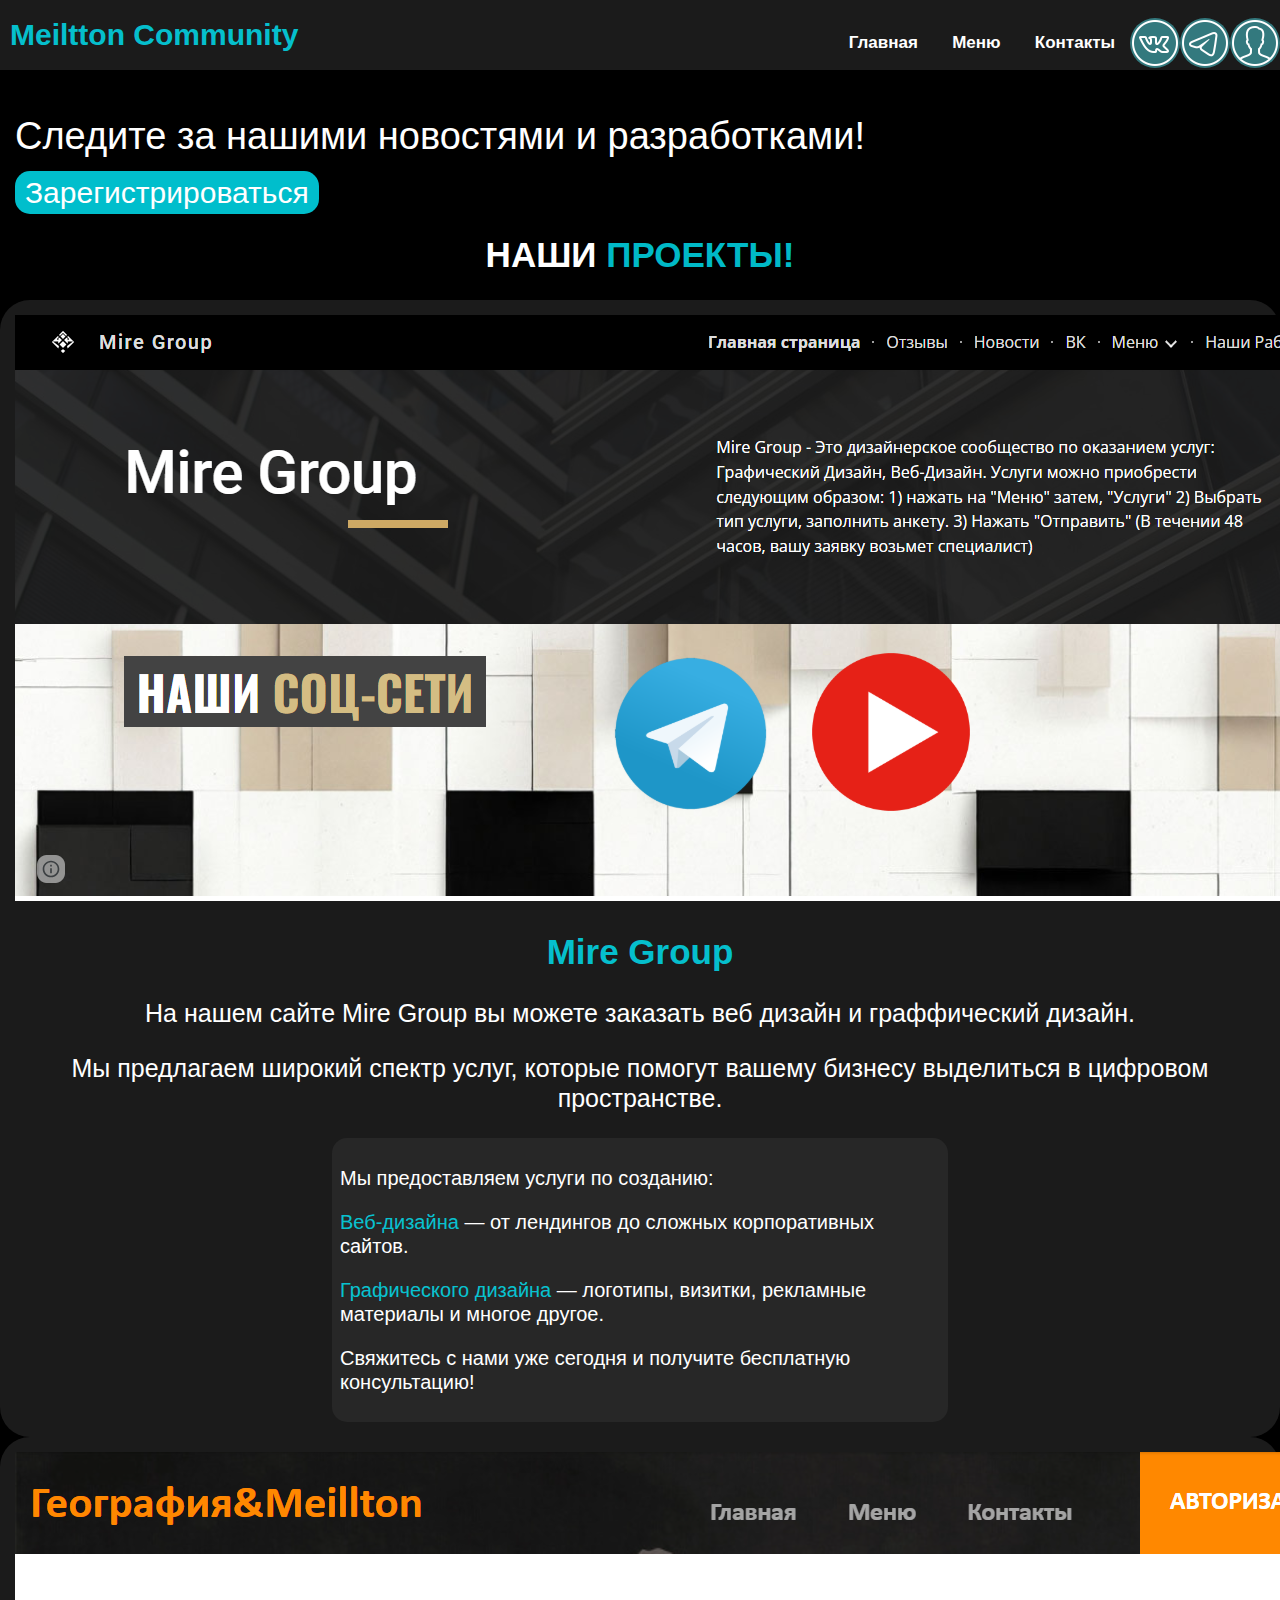
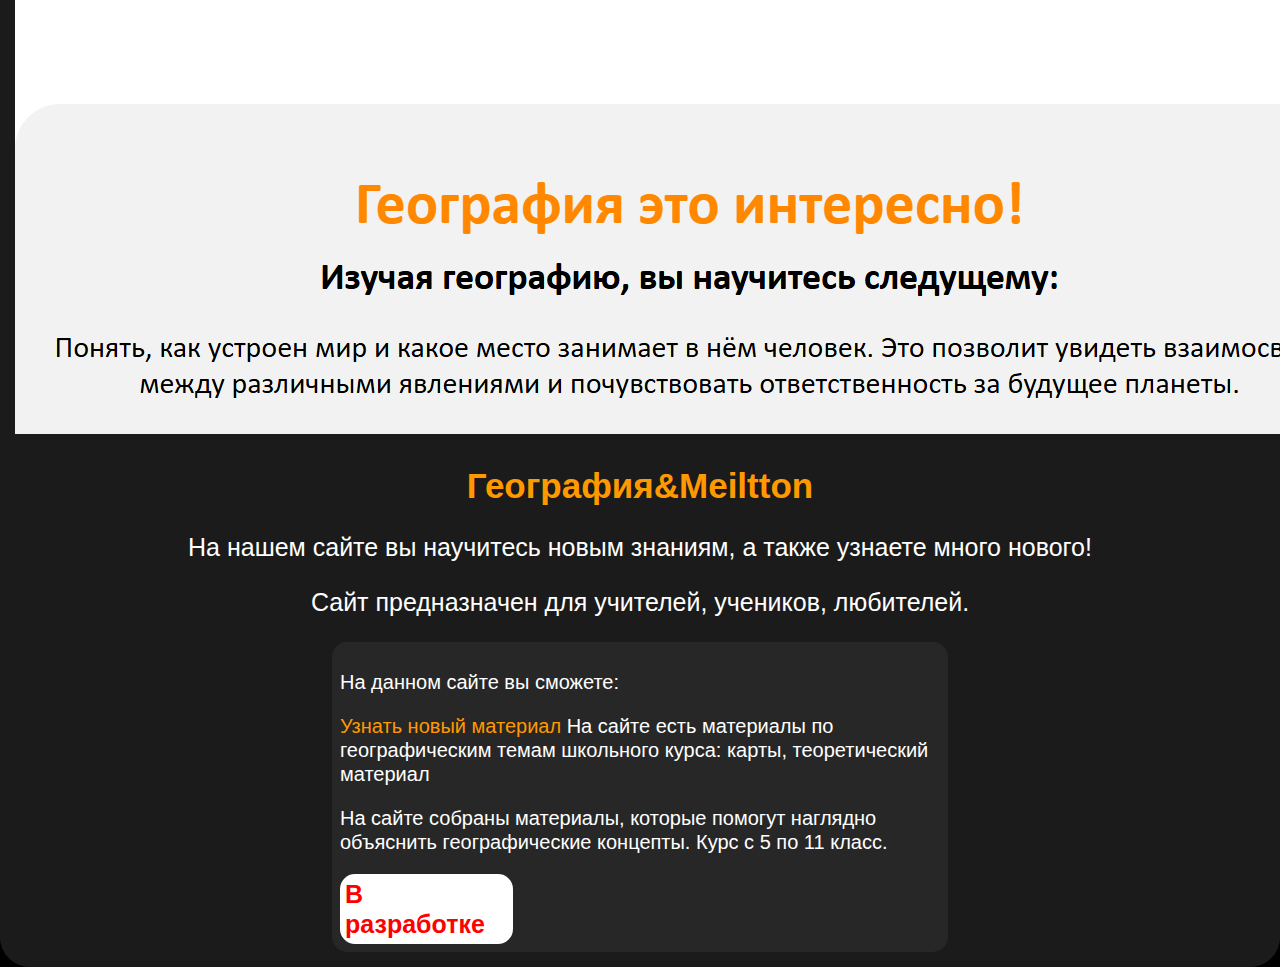
<file: index.html>
<!DOCTYPE html>
<html lang="ru">

<head>
    <meta charset="UTF-8">
    <meta name="viewport" content="width=device-width, initial-scale=1.0">
    <link rel="preconnect" href="https://fonts.googleapis.com">
    <link rel="preconnect" href="https://fonts.gstatic.com" crossorigin>
    <link href="https://fonts.googleapis.com/css2?family=Genos:ital,wght@0,100..900;1,100..900&family=Lexend+Zetta:wght@100..900&family=Nunito:ital,wght@0,200..1000;1,200..1000&family=Oswald:wght@200..700&family=Rubik+Mono+One&display=swap" rel="stylesheet">
    <link rel="stylesheet" href="styles.css">
    <title>Главная</title>
</head>

<body>
    <nav class="navbar">
        <div class="container">
            <a href="index.html" class="navbar-brand">Meiltton Community</a>
            <div class="navbar-wrap">
                <ul class="navbar-menu">
                    <li><a href="index.html">Главная</a></li>
                    <li>
                        <div class="dropdown">
                            <a href="#">Меню</a>
                        </div>
                    </li>
                    <li><a href="contact.html">Контакты</a>
                    </li>
                    <div class="img-reg">
                        <a href="login.html">
                            <img src="images1.png" alt="register">
                        </a>
                    </div>
                    <div class="img-tg">
                        <a href="https://t.me/Mailtton_Community" target="_blank">
                            <img src="images-tg2.png" alt="telegram">
                        </a>
                    </div>
                    <div class="img-vk">
                        <a href="https://vk.com/meiltton_comunity" target="_blank">
                            <img src="images-vk1.png" alt="Vkontakte">
                        </a>
                    </div>
                </ul>
            </div>
        </div>
    </nav>

    <div class="lenta-news">
        <p>Следите за нашими новостями и разработками!</p>
    </div>
    <div class="register">
        <a href="register.html" target="_blank">Зарегистрироваться</a>
    </div>
    <div class="lenta-main">
        <H1> </H1>
        <h1>НАШИ <span>ПРОЕКТЫ!</span></h1>
    </div>
    <div class="lenta-main1">
        <img src="images-lenta1.png" alt="Проект Mire Group">
        <div class="'lenta-main-two">
            <a class="two1" href="https://www.meiltton.miregroup.online/" target="_blank">
                <p><span>Mire Group</span></p>
                <p>На нашем сайте Mire Group вы можете заказать веб дизайн и граффический дизайн.</p>
                <p>Мы предлагаем широкий спектр услуг, которые помогут вашему бизнесу выделиться в цифровом пространстве.</p>
            </a>
            <div class="two2">
                <p>Мы предоставляем услуги по созданию:
                    <p><span>Веб-дизайна</span> — от лендингов до сложных корпоративных сайтов.</p>
                    <p><span>Графического дизайна</span> — логотипы, визитки, рекламные материалы и многое другое.</p>
                    Свяжитесь с нами уже сегодня и получите бесплатную консультацию!</p>
            </div>
        </div>
    </div>
    <div class="lenta-main2">
        <img src="images-lenta2.png" alt="Проект География&Meiltton">
        <div class="'lenta-main-two">
            <a class="two3" href="#" target="_blank">
                <p><span>География&Meiltton</span>
                </p>
                <p>На нашем сайте вы научитесь новым знаниям, а также узнаете много нового!</p>
                <p>Сайт предназначен для учителей, учеников, любителей.</p>
            </a>
            <div class="two4">
                <p>На данном сайте вы сможете:
                    <p><span>Узнать новый материал</span> На сайте есть материалы по географическим темам школьного курса: карты, теоретический материал</p>
                    На сайте собраны материалы, которые помогут наглядно объяснить географические концепты. Курс с 5 по 11 класс.</p>
                <div class="two3-div">В разработке</div>
            </div>
        </div>
    </div>

</body>

</html>
</file>
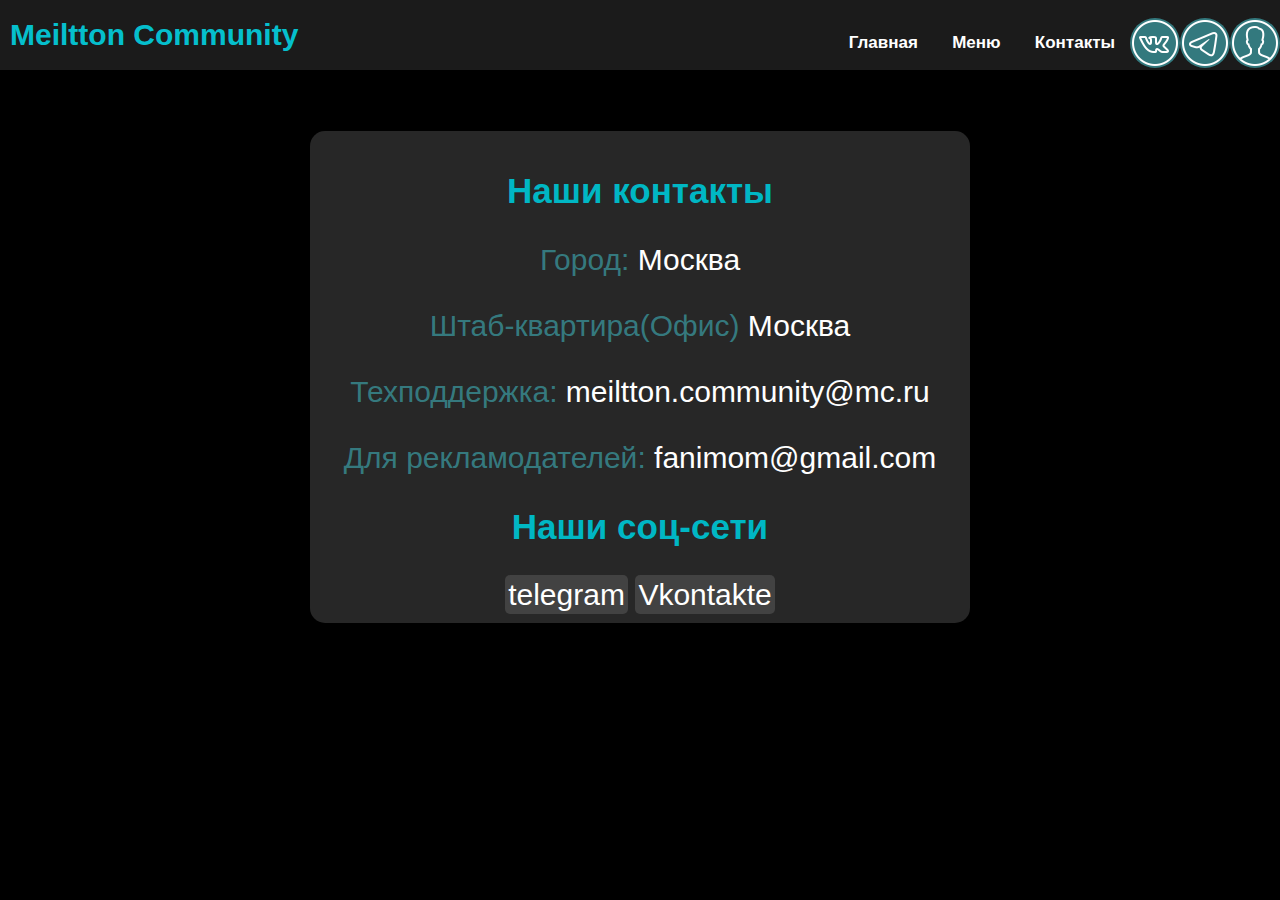
<file: contact.html>
<!DOCTYPE html>
<html lang="ru">

<head>
    <meta charset="UTF-8">
    <meta name="viewport" content="width=device-width, initial-scale=1.0">
    <link rel="stylesheet" href="contanct.css">
    <title>Контакты</title>
</head>

<body>
    <nav class="navbar">
        <div class="container">
            <a href="index.html" class="navbar-brand">Meiltton Community</a>
            <div class="navbar-wrap">
                <ul class="navbar-menu">
                    <li><a href="index.html">Главная</a></li>
                    <li>
                        <div class="dropdown">
                            <a href="#">Меню</a>
                        </div>
                    </li>
                    <li><a href="contact.html">Контакты</a>
                    </li>
                    <div class="img-reg">
                        <a href="login.html">
                            <img src="images1.png" alt="register">
                        </a>
                    </div>
                    <div class="img-tg">
                        <a href="https://t.me/Mailtton_Community" target="_blank">
                            <img src="images-tg2.png" alt="telegram">
                        </a>
                    </div>
                    <div class="img-vk">
                        <a href="https://vk.com/meiltton_comunity" target="_blank">
                            <img src="images-vk1.png" alt="Vkontakte">
                        </a>
                    </div>
                </ul>
            </div>
        </div>
    </nav>

    <br> <br> <br>
    <div class="containir">
        <div class="contakt1">
            <h2><span>Наши контакты</span></h2>
            <p><span>Город:</span> Москва</p>
            <p><span>Штаб-квартира(Офис)</span> Москва</p>
            <p><span>Техподдержка:</span> meiltton.community@mc.ru</p>
            <p><span>Для рекламодателей:</span> fanimom@gmail.com</p>
            <p></p>
            <h2><span>Наши соц-сети</span></h2>
            <a class="loli1" href="https://t.me/Mailtton_Community">telegram</a>
            <a class="loli2" href="https://vk.com/meiltton_comunity">Vkontakte</a>
        </div>
    </div>
</body>

</html>
</file>
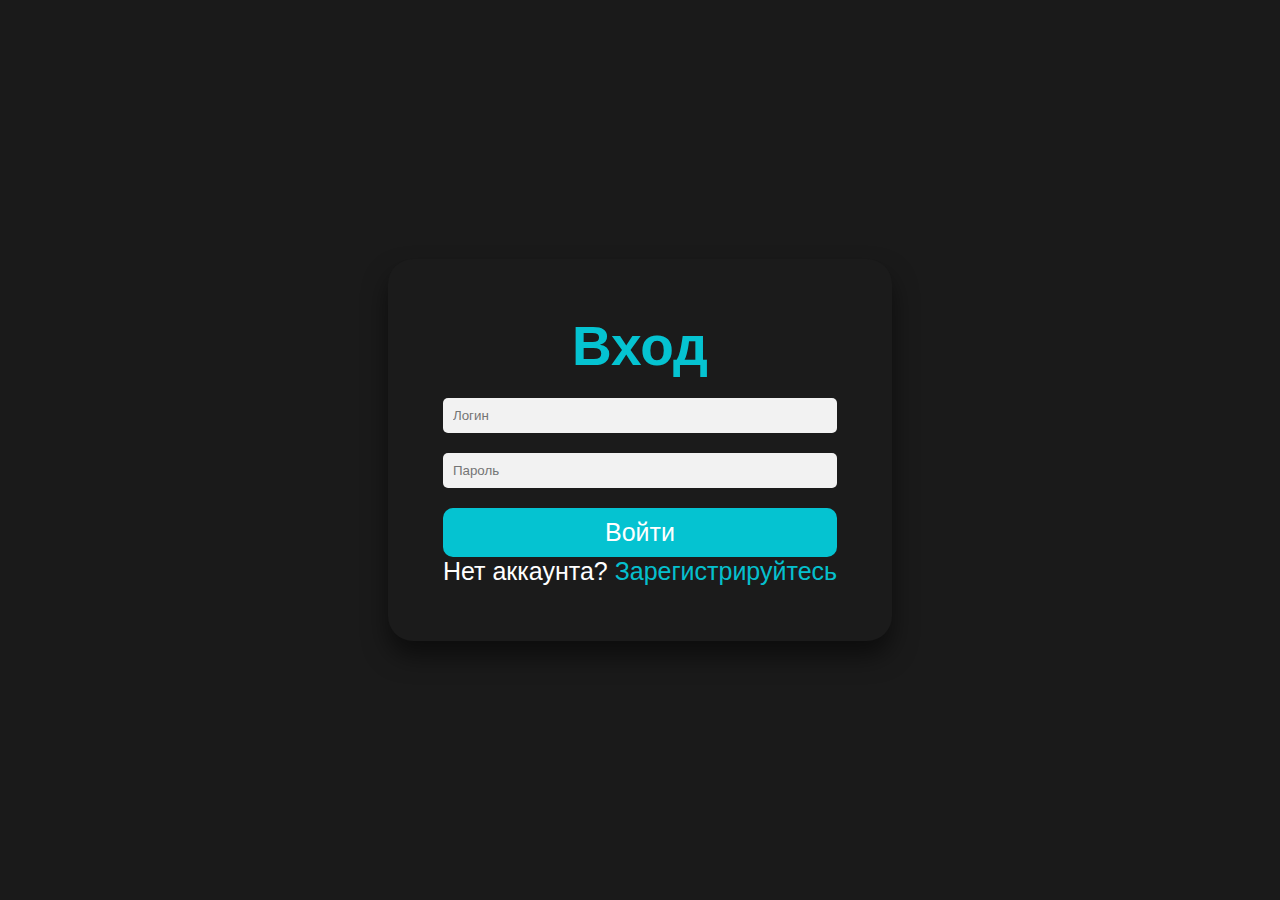
<file: login.html>
<!DOCTYPE html>
<html lang="ru">
<head>
    <meta charset="UTF-8">
    <meta name="viewport" content="width=device-width, initial-scale=1.0">
    <title>Страница Входа</title>
    <link rel="stylesheet" href="login.css">
</head>
<body>
    <div class="container">
        <div class="login-box">
            <h1>Вход</h1>
            <form id="loginForm">
                <div class="textbox">
                    <input type="text" id="username" placeholder="Логин" required>
                </div>
                <div class="textbox">
                    <input type="password" id="password" placeholder="Пароль" required>
                </div>
                <button type="submit" class="btn">Войти</button>
                <p class="register-text">Нет аккаунта? <a href="register.html" target="_blank">Зарегистрируйтесь</a></p>
            </form>
            <div id="error-message" style="color: red;"></div>
        </div>
    </div>

    <script>
        document.getElementById('loginForm').addEventListener('submit', function(event) {
            event.preventDefault(); 
            const username = document.getElementById('username').value;
            const password = document.getElementById('password').value;

           
            fetch('http://localhost:3000/login', { 
                method: 'POST',
                headers: {
                    'Content-Type': 'application/json',
                },
                body: JSON.stringify({ username, password })
            })
            .then(response => {
                if (!response.ok) {
                    throw new Error('Ошибка входа');
                }
                return response.json();
            })
            .then(data => {
                
                localStorage.setItem('token', data.token);
                window.location.href = 'login.html'; 
            })
            .catch(error => {
                document.getElementById('error-message').innerText = error.message; 
            });
        });
    </script>
</body>
</html>
</file>
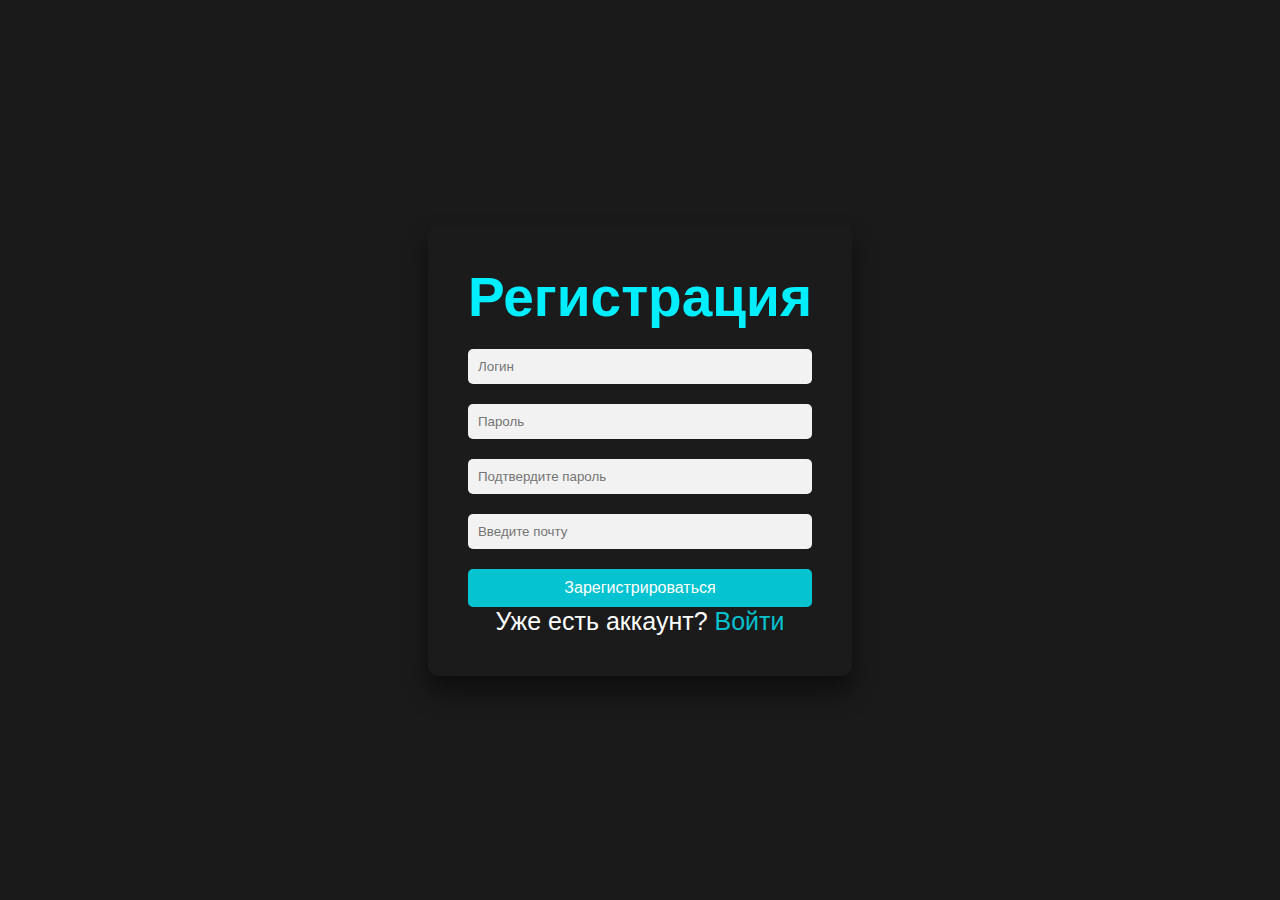
<file: register.html>
<!DOCTYPE html>
<html lang="ru">

<head>
    <meta charset="UTF-8">
    <meta name="viewport" content="width=device-width, initial-scale=1.0">
    <title>Регистрация</title>
    <link rel="stylesheet" href="register.css">
</head>

<body>
    <div class="container">
        <div class="register-box">
            <h1>Регистрация</h1>
            <form>
                <div class="textbox">
                    <input type="text" placeholder="Логин" required>
                </div>
                <div class="textbox">
                    <input type="password" placeholder="Пароль" required>
                </div>
                <div class="textbox">
                    <input type="password" placeholder="Подтвердите пароль" required>
                </div>
                <div class="textbox">
                    <input type="email" placeholder="Введите почту" required>
                </div>
                <button type="submit" class="btn">Зарегистрироваться</button>
                <p class="login-text">Уже есть аккаунт? <a href="login.html" target="_blank">Войти</a></p>
            </form>
        </div>
    </div>
</body>

</html>
</file>
<file: styles.css>
body {
    background-color: black;
    padding: 0;
    padding: 0;
    margin: 0;
    position: relative;
    font-size: 17px;
    line-height: 1.2;
    min-width: 320px;
    overflow-x: hidden;
    height: auto;
    background-position: center center;
    background-size: cover;
    background-repeat: no-repeat;
    background-attachment: fixed;
}

.navbar {
    background-color: rgb(27, 27, 27);
    width: 100%;
    height: 70px;
}

.navbar .container {
    height: inherit;
    display: flex;
    justify-content: space-between;
    align-items: center;
}

.navbar-menu {
    color: #fff;
    list-style-type: none;
    padding-left: 0;
    margin-bottom: 0;
}

.navbar-menu li {
    display: inline-block;
}

.navbar-menu li a {
    font-family: 'Gill Sans', 'Gill Sans MT', Calibri, 'Trebuchet MS', sans-serif;
    font-weight: 900;
    display: inline-block;
    color: #fff;
    text-decoration: none;
    padding: 15px;
    transition: all .09s ease-in-out;
}

.navbar-menu li a:hover {
    color: rgba(0, 238, 255, 0.8);
}

.navbar-wrap {
    display: flex;
    flex-flow: now nowrap;
}

.navbar-brand {
    font-family: 'Gill Sans', 'Gill Sans MT', Calibri, 'Trebuchet MS', sans-serif;
    margin: 0px 10px;
    font-weight: 700;
    font-size: 30px;
    text-decoration: none;
    color: rgba(0, 238, 255, 0.8);
    transition: all .2s ease-in-out;
}

.navbar-brand:hover {
    color: #fff;
}

.img-tg {
    height: 50px;
    float: right;
    background-color: rgba(57, 145, 151, 0.8);
    border-radius: 50px;
}

.img-tg:hover {
    background-color: rgb(0, 183, 196);
    box-shadow: inset 0px 18px 18px rgb(195, 0, 255 .4);
    transform: scale(1.04);
}

.img-reg {
    height: 50px;
    float: right;
    background-color: rgba(57, 145, 151, 0.8);
    border-radius: 50px;
}

.img-reg:hover {
    background-color: rgb(0, 183, 196);
    box-shadow: inset 0px 18px 18px rgb(195, 0, 255 .4);
    transform: scale(1.04);
}

.img-vk {
    height: 50px;
    float: right;
    background-color: rgba(57, 145, 151, 0.8);
    border-radius: 50px;
}

.img-vk:hover {
    background-color: rgb(0, 183, 196);
    box-shadow: inset 0px 18px 18px rgb(195, 0, 255 .4);
    transform: scale(1.04);
}

.lenta-news p {
    margin-left: 15px;
    color: #fff;
    margin-bottom: 10px;
    font-size: 38px;
    line-height: 1.5;
    transition: all .2s ease-in-out;
    font-family: 'Lucida Sans', 'Lucida Sans Regular', 'Lucida Grande', 'Lucida Sans Unicode', Geneva, Verdana, sans-serif;
}

.register a {
    margin-left: 15px;
    color: #fff;
    text-decoration: none;
    font-family: 'Lucida Sans', 'Lucida Sans Regular', 'Lucida Grande', 'Lucida Sans Unicode', Geneva, Verdana, sans-serif;
    background-color: rgba(0, 238, 255, 0.8);
    padding: 5px 10px;
    border-radius: 15px;
    font-size: 30px;
    transition: all .2s ease-in-out;
    box-shadow: inset 0px 9px 9px rgb(195, 0, 255 .2);
}

.register a:hover {
    background-color: rgba(0, 238, 255, 1);
    box-shadow: inset 0px 18px 18px rgb(195, 0, 255 .4);
    transform: scale(1.04);
}

.lenta-main h1 {
    text-align: center;
    color: #fff;
    font-size: 35px;
    font-family: 'Lucida Sans', 'Lucida Sans Regular', 'Lucida Grande', 'Lucida Sans Unicode', Geneva, Verdana, sans-serif;
}

.lenta-main h1 span {
    text-align: center;
    color: rgba(0, 238, 255, 0.8);
}

.two1 {
    font-family: 'Gill Sans', 'Gill Sans MT', Calibri, 'Trebuchet MS', sans-serif;
    color: #FFF;
    font-size: 25px;
    text-decoration: none;
}

.two1 span {
    font-weight: 600;
    font-size: 35px;
    color: rgba(0, 238, 255, 0.8);
}

.two2 {
    width: 600px;
    font-size: 20px;
    text-align: left;
    margin: 30px 0px;
    margin: auto;
    background-color: #272727;
    padding: 10px;
    border-radius: 15px;
    padding: 8px;
    color: #FFF;
    font-family: 'Gill Sans', 'Gill Sans MT', Calibri, 'Trebuchet MS', sans-serif;
}

.two2 span {
    font-size: 20px;
    font-weight: 500;
    color: rgba(0, 238, 255, 0.8);
}

.lenta-main1 {
    text-align: center;
    padding: 15px;
    background-color: rgb(27, 27, 27);
    border-radius: 30px;
}

.lenta-main h1 {
    text-align: center;
    color: #fff;
    font-size: 35px;
    font-family: 'Lucida Sans', 'Lucida Sans Regular', 'Lucida Grande', 'Lucida Sans Unicode', Geneva, Verdana, sans-serif;
}

.lenta-main2 h1 span {
    text-align: center;
    color: rgb(255, 153, 0);
}

.two3 {
    font-family: 'Gill Sans', 'Gill Sans MT', Calibri, 'Trebuchet MS', sans-serif;
    color: #FFF;
    font-size: 25px;
    text-decoration: none;
}

.two3 span {
    font-weight: 600;
    font-size: 35px;
    color: rgb(255, 153, 0);
}

.two4 {
    width: 600px;
    font-size: 20px;
    text-align: left;
    margin: 30px 0px;
    margin: auto;
    background-color: #272727;
    padding: 10px;
    border-radius: 15px;
    padding: 8px;
    color: #FFF;
    font-family: 'Gill Sans', 'Gill Sans MT', Calibri, 'Trebuchet MS', sans-serif;
}

.two4 span {
    font-size: 20px;
    font-weight: 500;
    color: rgb(255, 153, 0);
}

.lenta-main2 {
    text-align: center;
    padding: 15px;
    background-color: rgb(27, 27, 27);
    border-radius: 30px;
}

.two3-div {
    font-weight: 700;
    color: rgb(255, 0, 0);
    text-align: left;
    font-size: 25px;
    font-family: 'Segoe UI', Tahoma, Geneva, Verdana, sans-serif;
    background-color: #fff;
    width: 163px;
    padding: 5px;
    border-radius: 15px;
}
</file>
<file: contanct.css>
body {
    background-color: black;
    padding: 0;
    padding: 0;
    margin: 0;
    position: relative;
    font-size: 17px;
    line-height: 1.2;
    min-width: 320px;
    overflow-x: hidden;
    height: auto;
    background-position: center center;
    background-size: cover;
    background-repeat: no-repeat;
    background-attachment: fixed;
}

.navbar {
    background-color: rgb(27, 27, 27);
    width: 100%;
    height: 70px;
}

.navbar .container {
    height: inherit;
    display: flex;
    justify-content: space-between;
    align-items: center;
}

.navbar-menu {
    color: #fff;
    list-style-type: none;
    padding-left: 0;
    margin-bottom: 0;
}

.navbar-menu li {
    display: inline-block;
}

.navbar-menu li a {
    font-family: 'Gill Sans', 'Gill Sans MT', Calibri, 'Trebuchet MS', sans-serif;
    font-weight: 900;
    display: inline-block;
    color: #fff;
    text-decoration: none;
    padding: 15px;
    transition: all .09s ease-in-out;
}

.navbar-menu li a:hover {
    color: rgba(0, 238, 255, 0.8);
}

.navbar-wrap {
    display: flex;
    flex-flow: now nowrap;
}

.navbar-brand {
    font-family: 'Gill Sans', 'Gill Sans MT', Calibri, 'Trebuchet MS', sans-serif;
    margin: 0px 10px;
    font-weight: 700;
    font-size: 30px;
    text-decoration: none;
    color: rgba(0, 238, 255, 0.8);
    transition: all .2s ease-in-out;
}

.navbar-brand:hover {
    color: #fff;
}

.img-tg {
    height: 50px;
    float: right;
    background-color: rgba(57, 145, 151, 0.8);
    border-radius: 50px;
}

.img-tg:hover {
    background-color: rgb(0, 183, 196);
    box-shadow: inset 0px 18px 18px rgb(195, 0, 255 .4);
    transform: scale(1.04);
}

.img-reg {
    height: 50px;
    float: right;
    background-color: rgba(57, 145, 151, 0.8);
    border-radius: 50px;
}

.img-reg:hover {
    background-color: rgb(0, 183, 196);
    box-shadow: inset 0px 18px 18px rgb(195, 0, 255 .4);
    transform: scale(1.04);
}

.img-vk {
    height: 50px;
    float: right;
    background-color: rgba(57, 145, 151, 0.8);
    border-radius: 50px;
}

.img-vk:hover {
    background-color: rgb(0, 183, 196);
    box-shadow: inset 0px 18px 18px rgb(195, 0, 255 .4);
    transform: scale(1.04);
}

.containir {
    font-size: 30px;
    border-radius: 15px;
    text-align: center;
    color: #fff;
    background-color: #272727;
    padding: 10px;
    width: 50%;
    margin: auto;
}

.containir .contakt1 h2 {
    color: #fff;
    font-family: 'Gill Sans', 'Gill Sans MT', Calibri, 'Trebuchet MS', sans-serif;
    font-size: 35px;
    font-weight: 600;
}

.containir .contakt1 h2 span {
    color: rgb(0, 183, 196);
    font-weight: 700;
}

.containir .contakt1 p {
    font-family: 'Gill Sans', 'Gill Sans MT', Calibri, 'Trebuchet MS', sans-serif;

}

.containir .contakt1 p span {
   color: rgba(57, 145, 151, 0.8);
}

.containir .contakt1 .loli1{
    background-color: #424242;
    padding: 3px;
    border-radius: 5px;
    font-family: 'Gill Sans', 'Gill Sans MT', Calibri, 'Trebuchet MS', sans-serif;
    text-decoration: none;
    color: #fff;
}

.containir .contakt1 .loli2{
    background-color: #424242;
    padding: 3px;
    border-radius: 5px;
    font-family: 'Gill Sans', 'Gill Sans MT', Calibri, 'Trebuchet MS', sans-serif;
    text-decoration: none;
    color: #fff;
}
</file>
<file: login.css>
* {
    box-sizing: border-box;
    margin: 0;
    padding: 0;
}

body {
    font-family: 'Arial', sans-serif;
    background-color: rgb(26, 26, 26);
    background-size: cover;
    height: 100vh;
    display: flex;
    justify-content: center;
    align-items: center;
}

.container {
    display: flex;
    justify-content: center;
    align-items: center;
}

.login-box {
    background: rgb(27, 27, 27);
    padding: 55px;
    border-radius: 25px;
    box-shadow: 0 15px 25px rgba(0, 0, 0, 0.5);
}

h1 {
    font-size: 55px;
    margin-bottom: 20px;
    text-align: center;
    color: rgba(0, 238, 255, 0.8);
}

.textbox {
    margin-bottom: 20px;
}

.textbox input {
    width: 100%;
    padding: 10px;
    border: none;
    border-radius: 5px;
    background-color: #f2f2f2;
}

.textbox input:focus {
    outline: none;
    background-color: #e6e6e6;
}

.btn {
    width: 100%;
    padding: 10px;
    border: none;
    border-radius: 10px;
    background-color: rgba(0, 238, 255, 0.8);
    color: white;
    font-size: 25px;
    cursor: pointer;
}

.btn:hover {
    background-color: rgba(0, 238, 255, 1);
}

.register-text {
    text-align: center;
    color: #fff;
    font-size: 25px;
}

.register-text a {
    color: rgba(0, 238, 255, 0.8);
    text-decoration: none;
}
</file>
<file: register.css>
* {
    box-sizing: border-box;
    margin: 0;
    padding: 0;
}

body {
    font-family: 'Arial', sans-serif;
    background-color: rgb(26, 26, 26);
    background-size: cover;
    height: 100vh;
    display: flex;
    justify-content: center;
    align-items: center;
}

.container {
    display: flex;
    justify-content: center;
    align-items: center;
}

.login-box,
.register-box {
    background: rgb(27, 27, 27);
    padding: 40px;
    border-radius: 10px;
    box-shadow: 0 15px 25px rgba(0, 0, 0, 0.5);
}

h1 {
    font-size: 55px;
    margin-bottom: 20px;
    text-align: center;
    color: rgba(0, 238, 255, 1);
}

.textbox {
    margin-bottom: 20px;
}

.textbox input {
    width: 100%;
    padding: 10px;
    border: none;
    border-radius: 5px;
    background-color: #f2f2f2;
}

.textbox input:focus {
    outline: none;
    background-color: #e6e6e6;
}

.btn {
    width: 100%;
    padding: 10px;
    border: none;
    border-radius: 5px;
    background-color: rgba(0, 238, 255, 0.8);
    color: white;
    font-size: 16px;
    cursor: pointer;
}

.btn:hover {
    background-color: rgba(0, 238, 255, 1);
}

.register-text,
.login-text {
    font-size: 25px;
    text-align: center;
    color: #fff;
}

.login-text a {
    color: rgba(0, 238, 255, 0.8);
    text-decoration: none;
}
</file>
